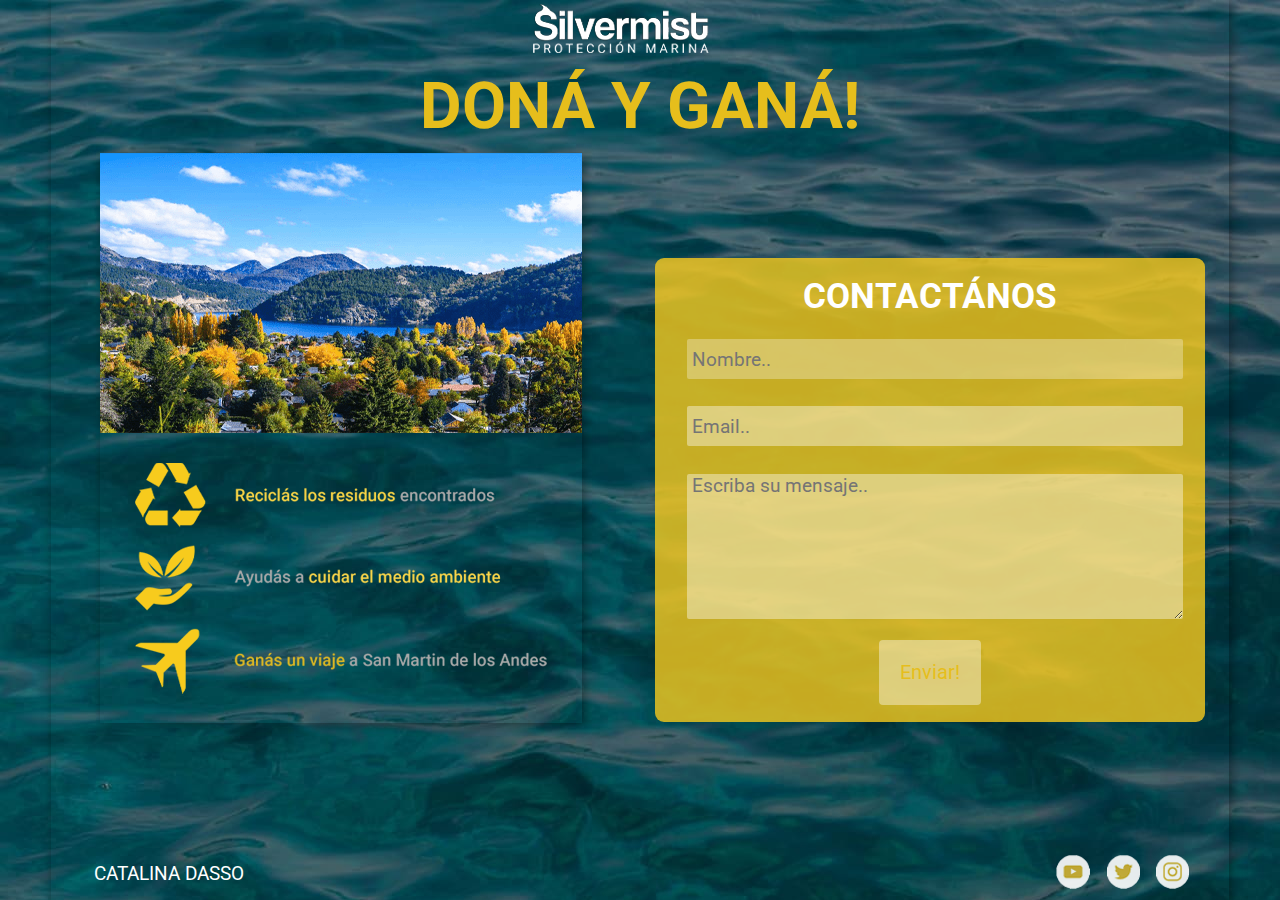
<file: index.html>
<!DOCTYPE html>
<html>
<head>
	<title> GANÁ UN VIAJE | Silvermist</title>
	<meta charset="utf-8">
	<meta name="viewport" content="width=device-width, initial-scale=1.0">
	<link rel="stylesheet" type="text/css" href="css/estilols.css">
	
</head>
<body class="contenedor">


<header class="header"><a href="index.html" > <img src="img/logosilvermist.png" class="logo"> </a> </header> 

	
	
	
<nav class="navbar"> <h1 id="h1">DONÁ Y GANÁ!</h1>
	</nav> <!--menu -->

	
	
<article class="main">
	<div id="foto1"> <img src="img/img1.png" alt=""> </div>
		
	<div id="foto2"> <img src="img/img2.png" alt=""></div>
	
</article> <!--contenido -->

	
	
<article class="main2"> 
	<div id="cajacontacto">
		<h2 id="titulocaja">CONTACTÁNOS</h2>
			<br>
		<form method="post" action="mailto: ctdasso@gmail.com">
				
			<input id="nombre" type="text" name="nombre" placeholder="Nombre.."> <br><br>

			<input id="email" type="email" name="email" placeholder="Email.."> <br><br>
			
			<textarea id="mensaje" type="text" name="mensaje" placeholder="Escriba su mensaje.." ></textarea><br><br> 
			
			<input id="boton" type="submit" name="btn" value="Enviar!">
			
		</form></div>
	
	</article> <!--contenido -->

	
	
<footer class="footer"> 
	<div id="izquierda"> <a  href="micrositio/micrositio.html" target="_blank">CATALINA DASSO</a></div>
	
	<div id="derecha">
			<a href="https://www.youtube.com/watch?v=PJVXtpb5fCo"> <img src="img/youtube.png" class="youtube"></a>
			
			<a href="https://twitter.com/pnud/status/924305032920616960" target="_blank"> <img src="img/twitter.png" class="twitter"></a>
			
			<a href="https://www.instagram.com/explore/tags/savetheocean/?hl=es-la" target="_blank"><img src="img/ig.png" class="ig"></a></div>
	
	</footer> 	

</body>
</html>
</file>
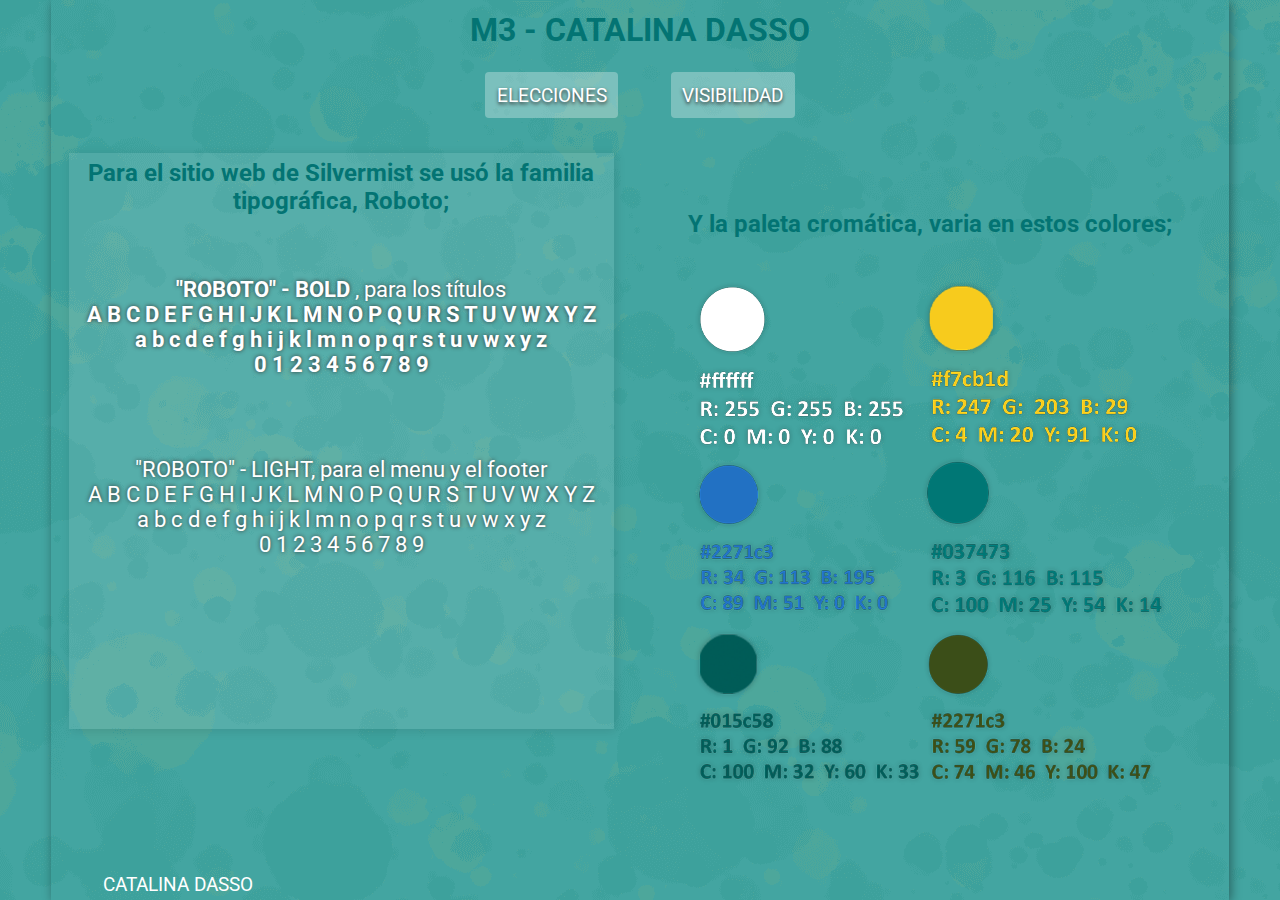
<file: micrositio/elecciones.html>
<!DOCTYPE html>
<html>
<head>
	<title> ELECCIONES | Silvermist</title>
	<meta charset="utf-8">
	<meta name="viewport" content="width=device-width, initial-scale=1.0">
	<link rel="stylesheet" type="text/css" href="css/emicrolan.css">
	
</head>
<body class="contenedor">


<header class="header"><a  href="micrositio.html"> <h1 id="h1">M3 - CATALINA DASSO</h1></a> </header> 	

	
	
	
<nav class="navbar"> 
	<li><a id="elec" href="elecciones.html" >ELECCIONES</a></li>
	<li><a id="visi" href="visibilidad.html" >VISIBILIDAD</a></li>

	
</nav> 
<article class="maine"> 
	<h2 id="t1c">Para el sitio web de Silvermist se usó la familia tipográfica, Roboto;</h2>
				<br> 
	<div id="r1">
			<p class="roboto"><strong> "ROBOTO" - BOLD </strong>, para los títulos</p>
								
				<p class="roboto"><strong>
						A B C D E F G H I J K L M N O P Q U R S T U V W X Y Z</strong> </p>	
			
				<p class="roboto"> <strong>
						a b c d e f g h i j k l m n o p q r s t u v w x y z</strong></p> 
			
				<p class="roboto"> <strong>
						0 1 2 3 4 5 6 7 8 9</strong></p>
			<br><br>
	</div>
			
	<div id="r2">
		 <p class="roboto"> "ROBOTO" - LIGHT, para el menu y el footer</p>
								
				<p class="roboto"> 
						A B C D E F G H I J K L M N O P Q U R S T U V W X Y Z</p>	
			
				<p class="roboto"> 
						a b c d e f g h i j k l m n o p q r s t u v w x y z</p>
			
				<p class="roboto"> 
						0 1 2 3 4 5 6 7 8 9</p>
  </div>	

</article>	
<article class="main2e">
	<div id="foto1"> 
		<h2 id="txtc">Y la paleta cromática, varia en estos colores;</h2>
				<br> <br> 
		<img src="img/imgc.png" alt=""> </div>
	
</article> <!--contenido -->
	
	
<footer class="footer"> 
	<div id="izquierda"> <a  href="../index.html" target="_blank">CATALINA DASSO</a></div>
	
	
	</footer> 	

</body>
</html>
</file>
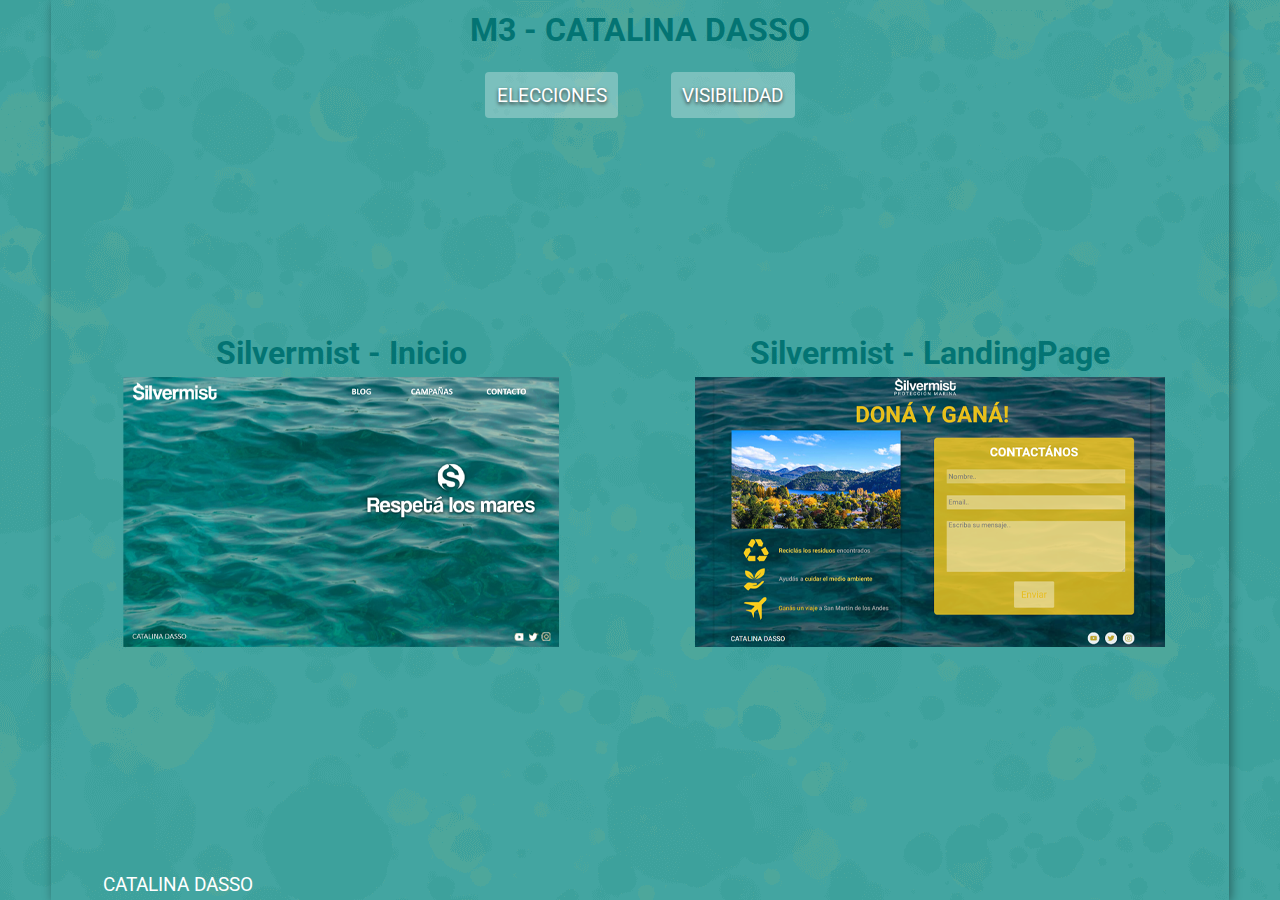
<file: micrositio/micrositio.html>
<!DOCTYPE html>
<html>
<head>
	<title> MICROSITIO | Silvermist</title>
	<meta charset="utf-8">
	<meta name="viewport" content="width=device-width, initial-scale=1.0">
	<link rel="stylesheet" type="text/css" href="css/emicrolan.css">
	
</head>
<body class="contenedor">


<header class="header"><a  href="micrositio.html"> <h1 id="h1">M3 - CATALINA DASSO</h1></a> </header> 	

	
	
	
<nav class="navbar"> 
	<li><a id="elec" href="elecciones.html" >ELECCIONES</a></li>
	<li><a id="visi" href="visibilidad.html" >VISIBILIDAD</a></li>

	
</nav> <!--menu -->

	
	
<article class="main">
	<div id="foto3">
	<h1 class="tm">Silvermist - Inicio</h1>
		
		
	<a href="../../silvermist/index.html" >	<img src="img/findexm.png" alt=""> </a> </div>
	
	
</article> 

	
	
<article class="main2"> 
<h1 class="tm">Silvermist - LandingPage</h1>
	<div id="foto4">
		
	<a href="micrositio.html" >	<img src="img/flanm.png" alt=""> </a> </div>
	
	
	</article> 

	
	
<footer class="footer"> 
	<div id="izquierda"> <a  href="../index.html" target="_blank">CATALINA DASSO</a></div>
	
	
	</footer> 	

</body>
</html>
</file>
<file: css/estilols.css>
@import url('https://fonts.googleapis.com/css2?family=Roboto:ital,wght@0,100;0,300;0,400;0,500;0,700;0,900;1,100;1,300;1,400;1,500;1,700;1,900&display=swap');
/* font-family: 'Roboto', sans-serif; */
*{
	box-sizing: border-box;
	margin: 0;
	padding: 0;
}

html{
	height: 100%;
} 
a{ 
	text-decoration: none;
	color: white; 
	font-family: 'Roboto', sans-serif;
	font-size: 1.5rem;
	margin-top: 2%;
	
}

body{
	
	background-image: url("../img/marindex.jpg");
	font-family: 'Roboto', sans-serif;
	font-size: 1.2rem;
	min-height: 100%;
	background-color: white;
	color: #e6be1c;
	text-align: center;
	align-items: center;
}
#h1{
	margin: auto;
	font-size: 4rem;
}
.contenedor{
	
	background-color: white;
	margin: auto;
	display: grid;
	box-shadow: 2px 2px 10px rgba(0,0,0,.4);
	grid-template-areas: 
		"header"
		"navbar"
		"main"
		"main2"
		"footer";
}

.header{
	grid-area: header;
	margin-bottom: 1%;
}

#foto1{
	width: 100%;
	height: auto;
	
}

#foto2{
	width: 100%;
	height: auto;
}

.navbar{
	grid-area: navbar;
	
	
}
.main{
	grid-area: main;
	margin: auto;
	box-shadow: 2px 2px 10px rgba(0,0,0,.4);
}
.main2{
	grid-area: main2;
	width: 100%;
	margin: auto;
}
#cajacontacto{
	width: 100%;
	margin: auto;
	color: #fff;
	padding: 3%;
	height: auto;
	background-color:rgba(247,203,29,0.8);
	border-radius: 9px;
	margin-bottom: 1%;
	
	
	}
#titulocaja{
	font-family: 'Roboto', sans-serif;
	font-size: 2.2rem;
	margin: auto;
}
#nombre{
	font-family: 'Roboto', sans-serif;
	font-size: 1.2rem;
	text-decoration: none;
	color: #fff;
	width: 96%;
	height: 40px;
	background-color:rgba(255,255,255,0.3);
	border-radius: 2px;
	border-color: #fff;
	padding-left: 1%;
	margin-left: 2%;
	margin-top: 1%;
	border: none;
  
}

#email{
	font-family: 'Roboto', sans-serif;
	font-size: 1.2rem;
	text-decoration: none;
	color: #fff;
	width: 96%;
	height: 40px;
	background-color:rgba(255,255,255,0.4);
	border-radius: 2px;
	border-color: #fff;
	padding-left: 1%;
	margin-left: 2%;
	margin-top: 2%;
	border: none;
}

#mensaje{
	font-family: 'Roboto', sans-serif;
	font-size: 1.2rem;
	text-decoration: none;
	color: #fff;
	width: 96%;
	height: 145px;
	background-color:rgba(255,255,255,0.4);
	border-radius: 2px;
	border-color: #fff;
	padding-left: 1%;
	margin-left: 2%;
	margin-top: 2%;
	border: none;
	
}
#boton{
	font-family: 'Roboto', sans-serif;
	margin: auto;
	font-style: bold;
	background-color:rgba(255,255,255,0.4);
	font-size: 1.4em;
	border-radius: 4px;
	border-color: #fff;
	padding: 4%;
	color: #e6be1c;
	border: none;
}

#boton:hover{
	font-family: 'Roboto', sans-serif;
	font-style: bold;
	background-color: rgba(10,112,111,1.00);
	border-radius: 20px;
	color: white;
	text-shadow: 2px 2px 10px rgba(118,32,156,0.8);
	
	
}

.activo{
	
}

.visitado:visited{
	color: #FF8600;
	font-weight: bold;
}

.footer{
	grid-area: footer;
	height: 100%;
	width: 100%;
		
}

.youtube{
	margin-right: 1%;
}
.ig{
	margin-left: 1%;
}


@media (min-width: 650px){
	.contenedor{
		
		width: 92%;
	/*	grid-template-columns: 200px auto;
		grid-template-rows: 70px auto   60px ;
		
		grid-template-areas: 
		"header navbar" 
		"main main2"
		"footer footer"
	*/
		grid-template: 
			"header header" 50px
			"navbar navbar" 70px
			"main main"     auto
			"main2 main2"   auto
			"footer footer" 105px /
			350px auto;
	}
	
	#cajacontacto{
		width: 100%;
		
	}
	#h1:hover{
	color: rgba(255,158,0,1.00);
	font-size: 4.5rem;
	font-style: oblique;
	text-shadow: 2px 2px 10px rgba(255,255,255,0.4);
}
	a{
		
		font-size: 1.7rem;
	}
	.logo, .navbar{
		margin-top: 2%;
	}
	#foto1{
	width: 100%;
	height: auto; }
	.main2{
		width: 80%;
		
	}
	#cajacontacto{
		font-size: .9rem;
		width: 100%;
		margin: auto;
	}
    #foto2{
	width: 100%;
	height: auto; }
	#izquierda{
	margin-top: 1%;
	width: 100%;
	height: auto;
	float: left;
	padding: auto;}
		
	#derecha{
	width: 100%;
	height: auto;
	float: right;
	padding: auto; }
	.ig, .twitter, .youtube{
		margin: 2%;
	}
}

@media (min-width: 890px){
	.contenedor{
		
		width: 92%;
		grid-template: 
			"header header" 60px
			"navbar navbar" 70px
			"main main2"     auto
			"footer footer" 50px /
			580px auto;
	}
		
	#h1:hover{
	color: rgba(255,158,0,1.00);
	font-size: 4.5rem;
	font-style: oblique;
	text-shadow: 2px 2px 10px rgba(255,255,255,0.4);
}
	
	a{
		font-size: 1.2rem;
	}
	
	#cajacontacto{
		width: 96%;
		margin: auto;
	}
	.main{
		margin-top: 4%;
	}
	.logo{
		margin-top: 1%;
	}
	
	.main2{
		width: 96%;
		
	}
	
	
	#foto1{
	width: 100%;
	height: auto; }

    #foto2{
	width: 100%;
	height: auto; }
	
	#izquierda{
	width: 20%;
	height: auto;
	float: left; }
	
		
	#derecha{
	width: 38%;
	height: 100%;
	margin-bottom: 1%;
	float: right;
	padding-left: 20%; }
	
}
</file>
<file: micrositio/css/emicrolan.css>
@import url('https://fonts.googleapis.com/css2?family=Roboto:ital,wght@0,100;0,300;0,400;0,500;0,700;0,900;1,100;1,300;1,400;1,500;1,700;1,900&display=swap');
/* font-family: 'Roboto', sans-serif; */
*{
	box-sizing: border-box;
	margin: 0;
	padding: 0;
	text-decoration: none;
}

html{
	height: 100%;
} 
a{ 
	text-decoration: none;
	color: white; 
	font-family: 'Roboto', sans-serif;
	font-size: 1.4rem;
	margin-top: 2%;	
}

a:hover{
	color: rgba(3,116,115,1.00);
	font: bold;
}

body{
	background-image: url("../img/fondo.png");
	font-family: 'Roboto', sans-serif;
	font-size: 1.2rem;
	min-height: 100%;
	
	
	text-align: center;
	align-items: center;
}
.tm, #h1{
	font-family: 'Roboto', sans-serif;
	color: rgba(3,116,115,1.00);
	padding: 1%;
	margin: auto;
	font-size: 2rem;
}

.contenedor{
	
	background-color: #44A6A2;
	margin: auto;
	display: grid;
	box-shadow: 2px 2px 10px rgba(0,0,0,.4);
	grid-template-areas: 
		"header"
		"navbar"
		"main"
		"main2"
		"footer";
}

.header{
	grid-area: header;
}

#foto1{
	width: 100%;
	height: auto;
	
}

#foto2{
	width: 100%;
	height: auto;
}


.navbar{
	margin-top: 2%;
	margin-bottom: 2%;
	grid-area: navbar;
	font-family: 'Roboto', sans-serif;
}
#elec:hover, #visi:hover{
	background-color:rgba(248,147,0,0.8);
}
.navbar li{
	display: inline;
	padding: 2%;
	margin: auto;
}
.navbar li a {
	background-color:rgba(255,255,255,0.3);
	text-shadow: 0.0em 0.1em 0.2em #333;
	padding: 1%;
	border-radius: 4px;
}


.maine{margin-top: 1%;
	font-family: 'Roboto', sans-serif;
	color: #fff;
	padding: 1%;
	font-size: 1rem;
	height: 100%;
	background-color: rgba(255,255,255,.1);
	grid-area: main;
	margin: auto;
	box-shadow: 2px 2px 10px rgba(0,0,0,.1);
}
#r1{
	margin-top: 7%;
}
#r2{
	margin-top: 7%;
}
.roboto{
	font-family: 'Roboto', sans-serif;
	color: #fff;
	font-size: 22px;
	text-shadow: 0.0em 0.0em 0.2em #333;
}
#t1c{
	color: #037473;
}
#txtc{
	color: #037473;
	margin-top: 3%;
}
.main2e{
	margin-top: 2%;
	
	grid-area: main2;
	width: 100%;
	margin: auto;
	font-family: 'Roboto', sans-serif;
	color: #fff;
	padding-top: 1%;
	font-size: 1rem;
}


.footer{
	padding: 1%;
	grid-area: footer;
	height: 100%;
	width: 100%;
		
}

.youtube{
	margin-right: 1%;
}
.ig{
	margin-left: 1%;
}


@media (min-width: 800px){
	.contenedor{
		
		width: 92%;
	/*	grid-template-columns: 200px auto;
		grid-template-rows: 70px auto   60px ;
		
		grid-template-areas: 
		"header navbar" 
		"main main2"
		"footer footer"
	*/
		grid-template: 
			"header header" 50px
			"navbar navbar" 70px
			"main main"     auto
			"main2 main2"   auto
			"footer footer" 50px /
			auto auto;
	}
	
	#cajacontacto{
		width: 100%;
		
	}
	
	a{
		font-size: 1.4rem;
	}
	.logo, .navbar{
		margin-top: 2%;
	}
	#foto1{
	width: 100%;
	height: auto; }
	.main2e{
		width: 100%;
		
	}
	main
	#cajacontacto{
		font-size: .9rem;
		width: 100%;
		margin: auto;
	}
    #foto2{
	width: 100%;
	height: 100%;
	}
	#izquierda{
	margin-top: 1%;
	width: 100%;
	height: auto;
	float: left;
	padding: auto;}
	
}

@media (min-width: 890px){
	.contenedor{
	
		width: 92%;
		grid-template: 
			"header header" 60px
			"navbar navbar" 70px
			"main main2"     auto
			"footer footer" 50px /
			580px auto;
	}
	

		a{
		font-size: 1.2rem;
	}
	
	#cajacontacto{
		width: 90%;
		margin: auto;
	}
	.maine{
		margin: auto;
		margin-top: 4%;
		width: 94%;
		height: 80%;
	}
	.logo{
		margin-top: 1%;
	}
	
	#r1{
	margin-top: 8%;
	}
	#r2{
		margin-top: 8%;
	}
	
	.mainv{
		margin-left: 21%;
	}
	
	.main2v{
		margin-right: 21%;
	}
	
	#foto1{
	width: 100%;
	height: auto; }

    #foto2{
	width: 100%;
	height: auto; }
	
	#izquierda{
	width: 20%;
	height: auto;
	float: left; }
	
		
	#derecha{
	width: 38%;
	height: 100%;
	margin-bottom: 1%;
	float: right;
	padding-left: 20%; }
	
}
</file>
